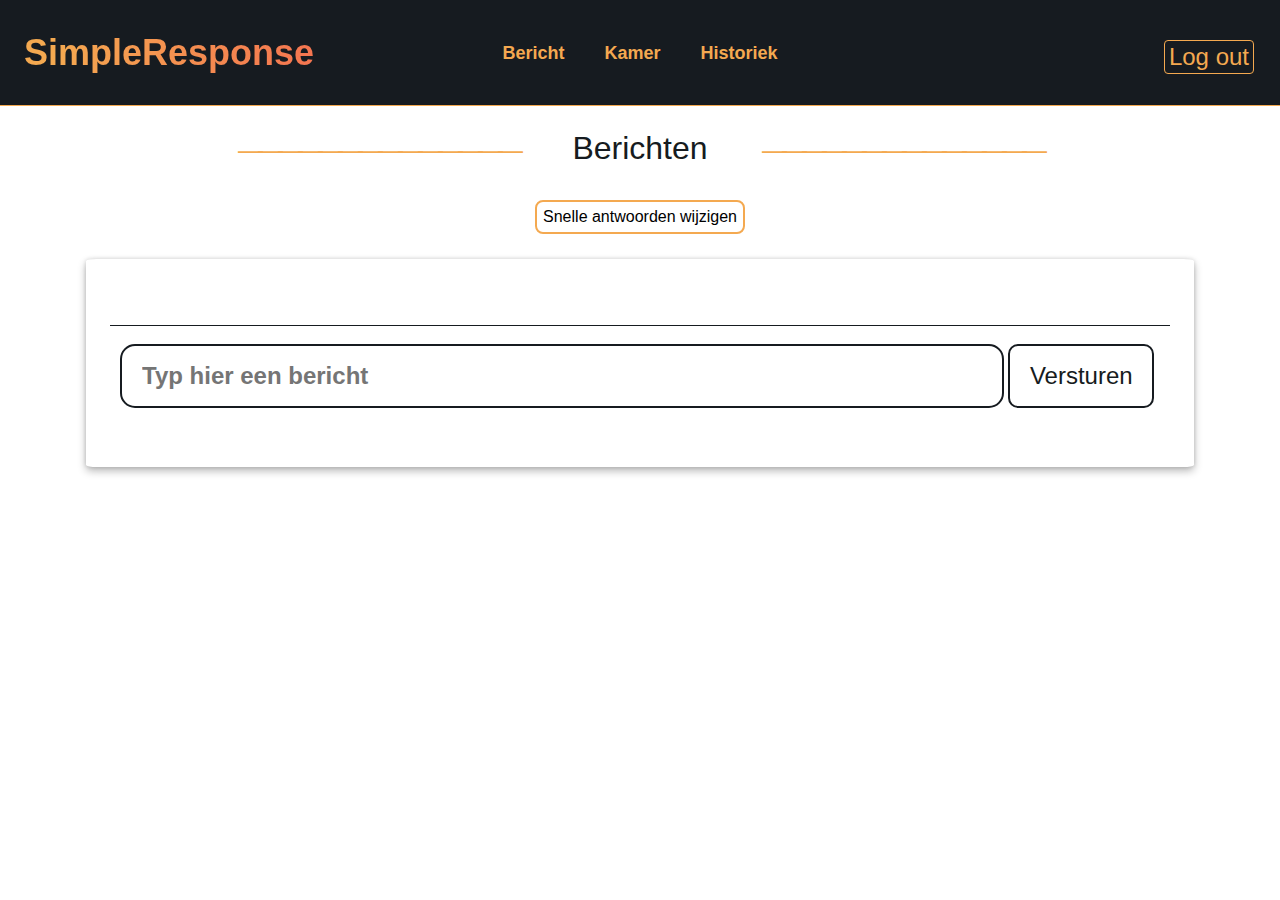
<file: front-end/home.html>
<!DOCTYPE html>
<html lang="en">
  <head>
    <meta charset="UTF-8" />
    <meta http-equiv="X-UA-Compatible" content="IE=edge" />
    <meta name="viewport" content="width=device-width, initial-scale=1.0" />
    <title>SimpleResponse | Bericht</title>

    <link rel="icon" href="Favicon2.png" />
     <link href="https://fonts.googleapis.com/icon?family=Material+Icons"
      rel="stylesheet">

    <link
      rel="stylesheet"
      type="text/css"
      media="screen"
      href="style/screen.css"
    />

    <script
      src="https://cdn.socket.io/4.4.1/socket.io.min.js"
      integrity="sha384-fKnu0iswBIqkjxrhQCTZ7qlLHOFEgNkRmK2vaO/LbTZSXdJfAu6ewRBdwHPhBo/H"
      crossorigin="anonymous"
    ></script>
    <script src="script/datahandler.js"></script>
    <script src="script/SimpleResponse.js"></script>
  </head>
  <body>
    <header class="o-row o-row--border o-row--primary">
      <div class="o-container u-max-width-xl">
        <div class="c-header">
          <div class="c-header__logo">
            <h1 class="c-logo">
              <div class="c-title">SimpleResponse</div>
            </h1>
          </div>
          <div class="c-header__nav">
            <div class="c-header__test">
              <nav class="c-nav">
               <ul class="o-list c-nav__list">
                <li class="c-nav__item js-navHome">
                  <a href="home.html" class="c-nav__link ">Bericht</a>
                </li>
                <li class="c-nav__item js-navMessage">
                  <a href="kamer.html" class="c-nav__link">Kamer</a>
                </li>
                <li class="c-nav__item js-navHistoriek">
                  <a href="historiek.html" class="c-nav__link">Historiek</a>
                </li>
              </ul>
            </nav>
            </div>
          </div>
          <p class="c-header__link">
            <a href="index.html" class="c-btn__link c-link-cta--white c-remove">Log out</a>
          </p>
          <div class="c-header__mobile-nav-trigger">
            <button class="o-button-reset c-nav-trigger js-toggle-nav">
                <svg class="c-nav-trigger__svg" viewBox="0 0 24 24" xmlns="http://www.w3.org/2000/svg">
                    <path d="M3 18h18v-2H3v2zm0-5h18v-2H3v2zm0-7v2h18V6H3z" />
                </svg>
            </button>
          </div>
        </div>
      </div>
    </header>
    </section>
    <section class="o-row o-row--lg">
      <div class="o-container u-max-width-lg">
        <article class="o-section">
          <div class="o-layout o-layout--gutter-lg o-layout--gutter o-layout--align-center">
          </div>
          <!-- <h2 class="c-titel c-lead c-lead--lg c-padding__left">Berichten</h2> -->
            <div class="u-center-line">
                <span class="c-line--links">――――――――――――――</span>
                <span style="font-size: 32px;">Berichten</span>
                <span class="c-line--rechts">――――――――――――――</span>
            </div>
            <div class="u-center">
              <button class="button button1 u-margin-bottom js-quickReplies">Snelle antwoorden wijzigen</button>
            </div>
          <div class="c-chatbox">
            <div class="c-chat js-scrollToBottom">
            <div class="js-berichten">

            </div>
            <p class="js-error"></p>
          </div>
            <!-- <div class="container">
            <p class="c-bericht "></p>
            <span class="time-right js-tijd">11:00</span>
            </div>

            <div class="container darker">
              <p class="c-bericht__darker js-berichten">Hey! I'm fine. Thanks for asking!</p>
              <span class="time-left">11:01</span>
            </div> -->
            <div class="container send">
              <!-- <form method="POST"> -->
              <input
                class="c-lead c-lead--lg c-titel js-bericht"
                type="text"
                name="voornaam"
                id="vn"
                maxlength="128"
                placeholder="Typ hier een bericht"
                required
              />
              <button class="c-btn__link c-verstuur js-send">Versturen</button>
              <!-- </form> -->
          </div>
            </div>
          </div>
        </article>
    </section>
     <aside class="c-mobile-nav">
        <div class="c-mobile-nav__bg"></div>
        <div class="c-mobile-nav__body">
            <div class="c-mobile-nav__header">
                <h1 class="c-logo">
              <div class="c-title">SimpleResponse</div>
              </h1>
                <button class="o-button-reset c-nav-trigger js-toggle-nav">
                    <svg class="c-nav-trigger__svg" viewBox="0 0 24 24" xmlns="http://www.w3.org/2000/svg">
                        <path
                            d="M19 6.41L17.59 5 12 10.59 6.41 5 5 6.41 10.59 12 5 17.59 6.41 19 12 13.41 17.59 19 19 17.59 13.41 12z" />
                    </svg>
                </button>
            </div>
            <div class="c-mobile-nav__nav c-mobile-nav__nav--main">
                <nav class="c-nav">
                    <ul class="o-list c-nav__list">
                <li class="c-nav__item js-navHomeMobile">
                  <a href="home.html" class="c-nav__link">Bericht</a>
                </li>
                <li class="c-nav__item js-navMessageMobile">
                  <a href="kamer.html" class="c-nav__link">Kamer</a>
                </li>
                <li class="c-nav__item js-navHistoriekMobile">
                  <a href="historiek.html" class="c-nav__link">Historiek</a>
                </li>
                <p class="c-header__link">
                  <a href="index.html" class="c-btn__link c-link-cta--white">Log out</a>
                </p>
              </ul>
                </nav>
            </div>
        </div>
    </aside>
    <div class="c-popup3 js-replyTab">
      <div class="c-popup-content2">
        <span class="material-icons c-cross js-crossReplies">close</span>
        <p class="c-lead c-lead--custom u-margin-bottom">Korte antwoorden</p>
        <div class="js-errorQuick"></div>
        <div class="c-popup-flex">
          <div class="c-popup-containerReplies">
            <p class="c-lead c-lead--customPop">Optie 1 (10 char)</p>
          </div>
          <div class="c-popup-containerReplies">
             <input
                class="c-optie u-height js-optie1 "
                type="text"
                name="optie1"
                id="optie1"
                maxlength="10"
                placeholder=""
                required
              />
          </div>
          <div class="c-popup-containerReplies">
            <p class="c-lead c-lead--customPop">Optie 2 (4 char)</p>
          </div>
          <div class="c-popup-containerReplies">
             <input
                class="c-optie u-height js-optie2 "
                type="text"
                name="optie2"
                id="optie2"
                maxlength="4"
                placeholder=""
                required
              />
          </div>
          <div class="c-popup-containerReplies">
            <p class="c-lead c-lead--customPop">Optie 3 (10 char)</p>
          </div>
          <div class="c-popup-containerReplies">
             <input
                class="c-optie u-height js-optie3 "
                type="text"
                name="optie3"
                id="optie3"
                maxlength="10"
                placeholder=""
                required
              />
          </div>
          <div class="c-popup-containerReplies">
            <p class="c-lead c-lead--customPop">Optie 4 (4 char)</p>
          </div>
          <div class="c-popup-containerReplies">
             <input
                class="c-optie u-height js-optie4"
                type="text"
                name="optie4"
                id="optie4"
                maxlength="4"
                placeholder=""
                required
              />
          </div>
             <button class="button button1 u-margin-bottom u-100 js-change">Wijzigen</button>
        </div>
      </div>
    </div>
  </body>
</html>
</file>
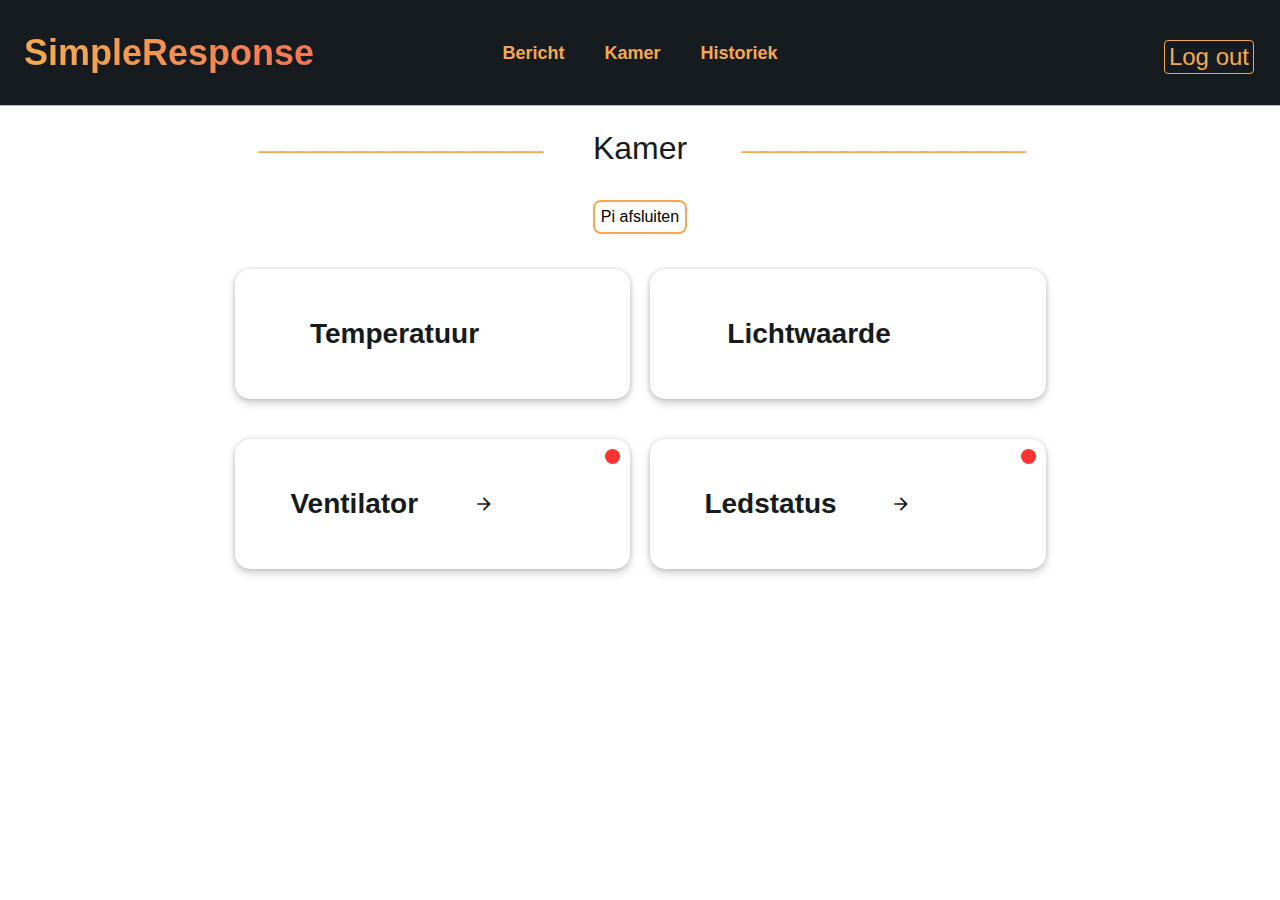
<file: front-end/kamer.html>
<!DOCTYPE html>
<html lang="en">
  <head>
    <meta charset="UTF-8" />
    <meta http-equiv="X-UA-Compatible" content="IE=edge" />
    <meta name="viewport" content="width=device-width, initial-scale=1.0" />
    <title>SimpleResponse | Kamer</title>

    <link rel="icon" href="Favicon2.png" />
    <link href="https://fonts.googleapis.com/icon?family=Material+Icons"
      rel="stylesheet">

    <link
      rel="stylesheet"
      type="text/css"
      media="screen"
      href="style/screen.css"
    />
    
    <script
      src="https://cdn.socket.io/4.4.1/socket.io.min.js"
      integrity="sha384-fKnu0iswBIqkjxrhQCTZ7qlLHOFEgNkRmK2vaO/LbTZSXdJfAu6ewRBdwHPhBo/H"
      crossorigin="anonymous"
    ></script>
    <script src="script/datahandler.js"></script>
    <script src="script/SimpleResponse.js"></script>
  </head>
  <body>
    <div class="c-page">
      <header class="o-row o-row--border o-row--primary">
      <div class="o-container u-max-width-xl">
        <div class="c-header">
          <div class="c-header__logo">
            <h1 class="c-logo">
              <div class="c-title">SimpleResponse</div>
            </h1>
          </div>
          <div class="c-header__nav">
            <div class="c-header__test">
              <nav class="c-nav">
              <ul class="o-list c-nav__list">
                <li class="c-nav__item js-navHome">
                  <a href="home.html" class="c-nav__link ">Bericht</a>
                </li>
                <li class="c-nav__item js-navMessage">
                  <a href="kamer.html" class="c-nav__link">Kamer</a>
                </li>
                <li class="c-nav__item js-navHistoriek">
                  <a href="historiek.html" class="c-nav__link">Historiek</a>
                </li>
              </ul>
            </nav>
            </div>
          </div>
          <p class="c-header__link">
            <a href="index.html" class="c-btn__link c-remove c-link-cta--white">Log out</a>
          </p>
          <div class="c-header__mobile-nav-trigger">
            <button class="o-button-reset c-nav-trigger js-toggle-nav">
                <svg class="c-nav-trigger__svg" viewBox="0 0 24 24" xmlns="http://www.w3.org/2000/svg">
                    <path d="M3 18h18v-2H3v2zm0-5h18v-2H3v2zm0-7v2h18V6H3z" />
                </svg>
            </button>
          </div>
        </div>
      </div>
    </header>
    </section>
    <div class="c-color">
      <section class="o-row o-row--lg js-home">
      <div class="o-container u-max-width-lg">
        <article class="o-section">
          <!-- <h2 class="c-lead hr-lines c-lead--lg c-lead--center">Kamer</h2> -->
          <div class="u-center-line">
            <span class="c-line--links">――――――――――――――</span>
            <span class="c-h1">Kamer</span>
            <span class="c-line--rechts">――――――――――――――</span>
          </div>
          <div class="u-center">
              <button class="button button1 u-margin-bottom js-showShutdown">Pi afsluiten</button>
            </div>
          <div class="o-layout--justify-center">
            <div class="u-breedte">
              <div class="test u-width2">
              <div class="testje">
                <div class="tester">
                  <p class="c-lead c-lead--custom">Temperatuur</p>
                  <div class="c-lead c-lead--custom  u-kleur js-temp"></div>
                </div>
              </div>
            </div>
            <div class="test u-width2">
              <div class="testje">
                <div class="tester">
                  <p class="c-lead c-lead--custom">Lichtwaarde</p>
                  <div class="c-lead c-lead--custom u-kleur js-ldr"></div>
                </div>
              </div>
            </div>
            <div class="test u-width js-showVentilator c-pointer">
              <div class="testje">
                <div class="tester">
                  <span class="c-status js-statusVent"></span>
                  <p class="c-lead c-lead--custom">Ventilator</p>
                  <span class="material-icons">arrow_forward_ios</span>
                </div>
              </div>
            </div>
            <div class="test u-width js-showLeds c-pointer">
              <div class="testje">
                <div class="tester">
                   <span class="c-statusLeds js-statusLeds"></span>
                  <p class="c-lead c-lead--custom">Ledstatus</p>
                  <span class="material-icons">arrow_forward_ios</span>
                </div>
              </div>
            </div>
            </div>

          </div>
          <!-- <div class="o-layout o-layout--margin o-layout--gutter-lg o-layout--gutter o-layout--align-center">
            <div class="o-layout__item u-1-of-3-bp3">
              <div class="c-lead c-lead--custom c-lead--left">
                <p>Temperatuur</p>
              </div>
              <div class="c-lead c-lead--custom u-kleur js-temp"></div>
            </div>
            <div class="o-layout__item u-1-of-3-bp3">
              <h2 class="c-lead c-lead--custom c-lead--left">Lichtwaarde</h2>
              <div class="c-lead c-lead--custom u-kleur js-ldr"><p></p></div>
            </div>
          </div> -->
        </article>
      </div>
    </section>
    <!-- <section class="o-row o-row--lg">
      <div class="o-container u-max-width-lg">
        <article class="o-section">
          <div class="o-layout o-layout--margin o-layout--gutter-custom o-layout--gutter o-layout--align-custom">
            <div class="c-errorMelding u-kleur js-meldingVent">Huidige setpoint: <b> °C</b></div>
            <div class="o-layout__item u-1-bp3">
              <div class="c-lead c-lead--custom c-lead--left">
                <p>Ventilator</p>
              </div>
              <span class="c-status js-statusVent"></span>
              <button class="c-btn__link__aan u-margin-right-sm c-tempBtn js-btn" knop-id="10"><p class="c-textBorderJa">Aan</p></button>
              <button class="c-btn__link__uit c-tempBtn js-btn" knop-id="11"><p class="c-textBorderNee">Uit  </p></button>
              <div class = "c-vertical"></div>
              <div class="c-divider"></div>
              <div class="c-gewensteTempForm">
                <input
                class="c-gewensteTemp js-gewensteTemp"
                type="number"
                name="temperatuur"
                id="temp"
                maxlength="3"
                placeholder="Vul gewenste temp in..."
                min="0"
                max="100"
                required
                />
                <button class="c-btn__link__temp c-tempBtn js-sendTemp"><p>Invullen</p></button>
              </div>
            </div>
          </div>
        </article>
      </div>
    </section> -->
    <!-- <section class="o-row o-row--lg">
      <div class="o-container u-max-width-lg">
        <article class="o-section">
          <div class="o-layout o-layout--margin o-layout--gutter-custom o-layout--gutter o-layout--align-custom u-margin-btm">
            <div class="c-errorMelding u-kleur js-meldingLeds">Huidige status: <b>Uit</b></div>
            <div class="o-layout__item u-1-bp3">
              <div class="c-lead c-lead--custom c-lead--left">
                <p>Ledstatus</p>
              </div>
              <span class="c-statusLeds js-statusLeds"></span>
              <button class="c-btn__link__aan u-margin-left-right u-margin-right-sm u-margin-right c-tempBtn js-btn" knop-id="8"><p class="c-textBorderJa">Aan</p></button>
              <button class="c-btn__link__uit u-margin-right c-tempBtn js-btn" knop-id="9"><p class="c-textBorderNee">Uit  </p></button>
              <div class = "c-vertical"></div>
              <div class="c-divider"></div>
              <button class="c-btn__link__temp u-margin-right c-tempBtn js-btn" knop-id="4"><p>Rood</p></button>
              <button class="c-btn__link__temp u-margin-right c-tempBtn js-btn" knop-id="5"><p>Groen</p></button>
              <button class="c-btn__link__temp  u-margin-right c-tempBtn js-btn" knop-id="6"><p>Blauw</p></button>
              <button class="c-btn__link__temp u-margin-right c-tempBtn js-btn" knop-id="7"><p>Party</p></button>
              </div>
              </div>
              <div class="u-fixed">
                <p class="u-inline-block">Afsluiten</p>
              </div>
            </div>
          </div>
        </article>
      </div>
    </section> -->
    </div>
    </div>

    <aside class="c-mobile-nav">
        <div class="c-mobile-nav__bg"></div>
        <div class="c-mobile-nav__body">
            <div class="c-mobile-nav__header">
                <h1 class="c-logo">
              <div class="c-title">SimpleResponse</div>
              </h1>
                <button class="o-button-reset c-nav-trigger js-toggle-nav">
                    <svg class="c-nav-trigger__svg" viewBox="0 0 24 24" xmlns="http://www.w3.org/2000/svg">
                        <path
                            d="M19 6.41L17.59 5 12 10.59 6.41 5 5 6.41 10.59 12 5 17.59 6.41 19 12 13.41 17.59 19 19 17.59 13.41 12z" />
                    </svg>
                </button>
            </div>
            <div class="c-mobile-nav__nav c-mobile-nav__nav--main">
                <nav class="c-nav">
                    <ul class="o-list c-nav__list">
                <li class="c-nav__item js-navHomeMobile">
                  <a href="home.html" class="c-nav__link">Bericht</a>
                </li>
                <li class="c-nav__item js-navMessageMobile">
                  <a href="kamer.html" class="c-nav__link">Kamer</a>
                </li>
                <li class="c-nav__item js-navHistoriekMobile">
                  <a href="historiek.html" class="c-nav__link">Historiek</a>
                </li>
                <p class="c-header__link">
                  <a href="index.html" class="c-btn__link c-link-cta--white">Log out</a>
                </p>
              </ul>
                </nav>
            </div>
        </div>
    </aside>
    <div class="c-popup js-ventTab">
      <div class="c-popup-content">
        <span class="material-icons c-cross js-crossVent">close</span>
        <p class="c-lead c-lead--custom u-margin-bottom">Ventilator</p>
        <div class="c-errorMelding u-kleur js-meldingVent u-margin-bottom">Huidige setpoint: <b> °C</b></div>
        <div class="c-popup-flex">
          <div class="c-popup-container">
            <p class="c-lead c-lead--customPop u-margin-rightt">Manueel</p>
          </div>
          <div class="c-popup-container">
            <button class="button buttonAan js-btn" knop-id="10">Aan</button>
          </div>
          <div class="c-popup-container">
            <button class="button buttonUit js-btn" knop-id="11">Uit</button>
          </div>
           <div class="c-popup-container">
              <p class="c-lead c-lead--customPop u-margin-right2">Auto</p>
          </div>
           <div class="c-popup-container">
                <input
                class="c-gewensteTemp js-gewensteTemp"
                type="number"
                name="temperatuur"
                id="temp"
                maxlength="3"
                placeholder=" Temp..."
                min="0"
                max="100"
                required
                />
            </div>
            <div class="c-popup-container">
             <button class="button buttonAuto js-sendTemp">Set</button>
          </div>
        </div>
      </div>
    </div>
    <div class="c-popup2 js-ledTab">
      <div class="c-popup-content4">
        <span class="material-icons c-cross js-crossLed">close</span>
        <p class="c-lead c-lead--custom u-margin-bottom">Ledstatus</p>
        <!-- <div class="c-errorMelding u-kleur js-meldingVent u-margin-bottom">Huidige setpoint: <b> °C</b></div> -->

        <div class="c-popup-flex">
          <div class="c-popup-containerLed">
            <p class="c-lead c-lead--customPop u-margin-rightt">Status</p>
          </div>
          <div class="c-popup-containerLed">
            <button class="button buttonAan js-btn" knop-id="8">Aan</button>
          </div>
          <div class="c-popup-containerLed">
            <button class="button buttonUit js-btn" knop-id="9  ">Uit</button>
          </div>
          <div class="c-popup-containerLed">
            <button class="button buttonAuto js-btn" knop-id="12">Auto</button>
          </div>
           <div class="c-popup-containerLed">
              <p class="c-lead c-lead--customPop u-margin-right2">Kleur</p>
          </div>
           <div class="c-popup-containerLed">
            <button class="button buttonAuto js-btn" knop-id="4">Rood</button>
          </div>
          <div class="c-popup-containerLed">
            <button class="button buttonAuto js-btn" knop-id="5">Groen</button>
          </div>
          <div class="c-popup-containerLed">
            <button class="button buttonAuto js-btn" knop-id="6">Blauw</button>
          </div>
        </div>
      </div>
    </div>
    <div class="c-popup js-shutdownTab">
      <div class="c-popup-content3">
        <span class="material-icons c-cross js-crossShutdown">close</span>
        <p class="c-lead c-lead--custom u-margin-bottom">Zeker?</p>
        <div class="c-popup-flex">
          <div class="c-popup-containerReplies">
            <button class="button buttonUit js-btn" knop-id="13">Nee</button>
          </div>
          <div class="c-popup-containerReplies">
            <button class="button buttonAan js-btn" knop-id="14">Ja</button>
          </div>
        </div>
      </div>
    </div>
  </body>
</html>
</file>
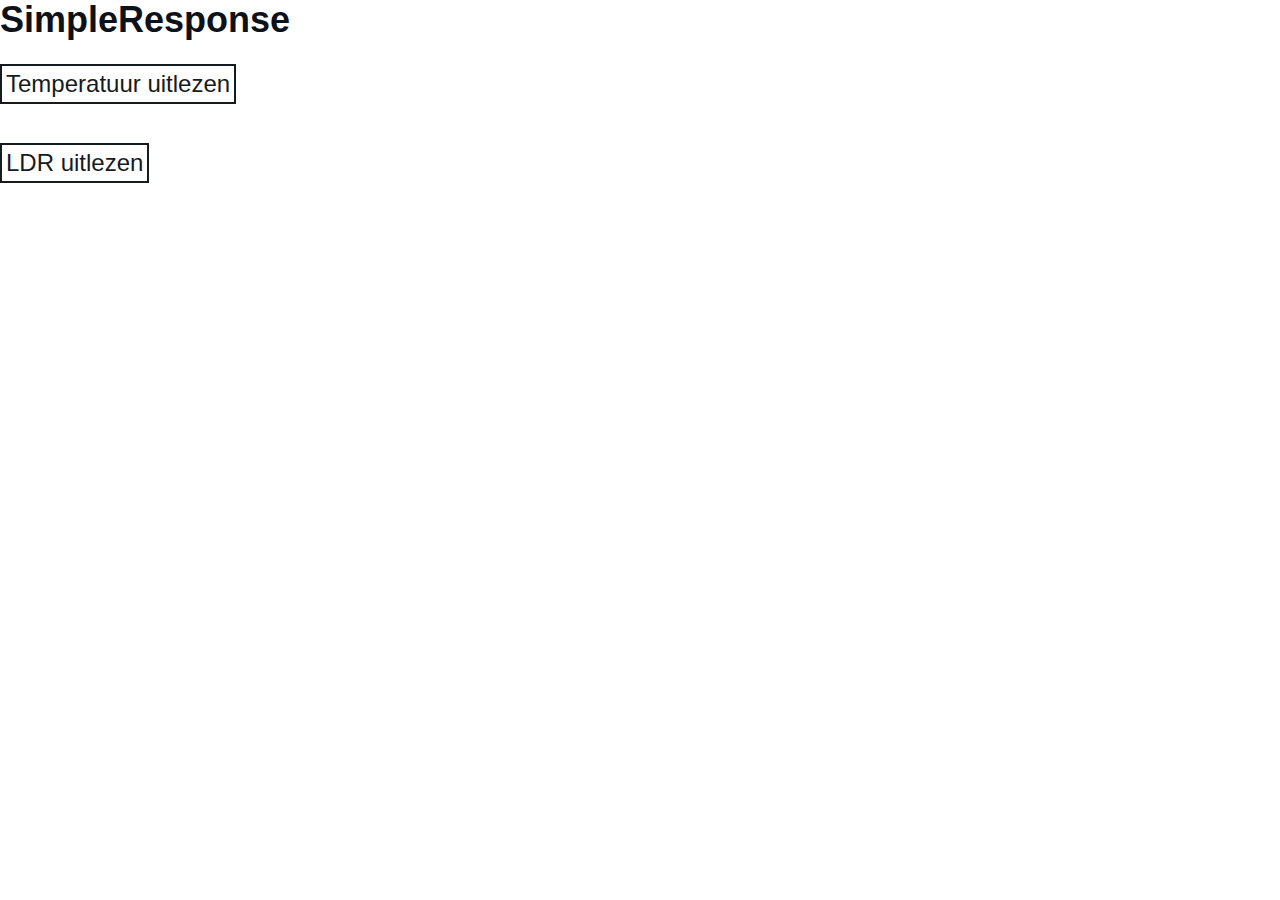
<file: front-end/message.html>
<!DOCTYPE html>
<html lang="en">
  <head>
    <meta charset="UTF-8" />
    <meta http-equiv="X-UA-Compatible" content="IE=edge" />
    <meta name="viewport" content="width=device-width, initial-scale=1.0" />
    <title>SimpleResponse | Message</title>

    <link rel="icon" href="Favicon2.png" />

    <link
      rel="stylesheet"
      type="text/css"
      media="screen"
      href="style/screen.css"
    />

    <script
      src="https://cdn.socket.io/4.4.1/socket.io.min.js"
      integrity="sha384-fKnu0iswBIqkjxrhQCTZ7qlLHOFEgNkRmK2vaO/LbTZSXdJfAu6ewRBdwHPhBo/H"
      crossorigin="anonymous"
    ></script>
    <!-- <script src="script/datahandler.js"></script> -->
    <script src="script/SimpleResponse.js"></script>
  </head>
  <body>
    <div class="c-header">
      <h1 class="center size">SimpleResponse</h1>
    </div>
    <div class="center js-historiek">
      <button class="c-btn__link js-btn" knop-id="1">
        Temperatuur uitlezen
      </button>
      <div class="js-temp"></div>
      <br />
      <button class="c-btn__link js-btn" knop-id="2">LDR uitlezen</button>
      <div class="js-ldr"></div>
      <br />
      </form>
    </div>
  </body>
</html>
</file>
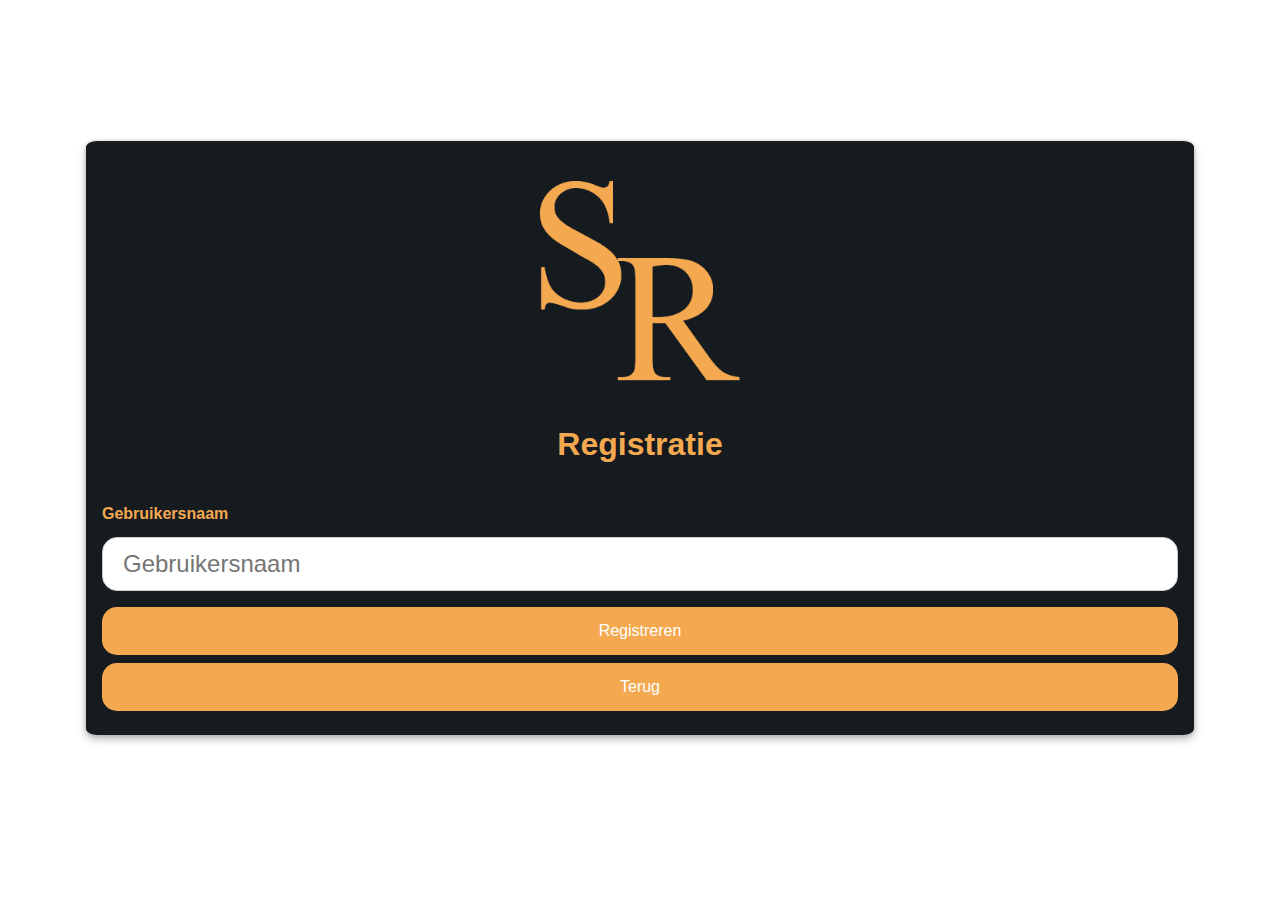
<file: front-end/registreren.html>
<!DOCTYPE html>
<html lang="en">
  <head>
    <meta charset="UTF-8" />
    <meta http-equiv="X-UA-Compatible" content="IE=edge" />
    <meta name="viewport" content="width=device-width, initial-scale=1.0" />
    <title>SimpleResponse | Registreren</title>

    <link rel="icon" href="Favicon2.png" />

    <link
      rel="stylesheet"
      type="text/css"
      media="screen"
      href="style/screen.css"
    />
      <script
      src="https://cdn.socket.io/4.4.1/socket.io.min.js"
      integrity="sha384-fKnu0iswBIqkjxrhQCTZ7qlLHOFEgNkRmK2vaO/LbTZSXdJfAu6ewRBdwHPhBo/H"
      crossorigin="anonymous"
    ></script>
    <!-- <script src="script/datahandler.js"></script> -->
    <script src="script/SimpleResponse.js"></script>
  </head>
  <body>
    <!-- <h2>SimpleResponse Login</h2> -->
    <section class="o-row o-row--lg">
      <div class="o-container u-max-width-lg">
        <article class="o-section">
          <div class="o-layout o-layout--gutter-lg o-layout--gutter o-layout--align-center">
          </div>
          <div class="c-loginbox">
            <div class="c-login">
              <div>
                <div class="containertje">
                  <div class="c-imgcontainer">
                    <img src="Favicon2.png" alt="Logo" class="logo" />
                  </div>
                  <div class="center">
                    <h2 class="c-loginTitle">Registratie</h2>
                </div>
                <p class="u-colorFont js-message"></p>
                  <label for="uname" class="u-colorFont"><b>Gebruikersnaam</b></label>
                  <input type="text" placeholder="Gebruikersnaam" name="uname" maxlength="15" class="c-input-form js-nieuweGebruiker"required />
                  <div class="c-formbtn center js-registreren">
                    <p class="c-reset">Registreren</p>
                </div>
                <div class="c-formbtn center js-terug">
                    <p class="c-reset">Terug</p>
                </div>
                </div>
            </div>
            </div>
          </div>
        </article>
    </section>
  </body>
</html>
</file>
<file: front-end/style/screen.css>
/*------------------------------------*\
  /* #FONTS */
/* \*------------------------------------*/

/*------------------------------------*\
  #GENERIC
\*------------------------------------*/
/* TEST */
/* .button_container {
    position: absolute;
    left: 0;
    right: 0;
    top: 30%;
}

.description,
.link {
    font-family: 'Amatic SC', cursive;
    text-align: center;
}

.description {
    font-size: 35px;
}

.btn {
    border: none;
    display: block;
    text-align: center;
    cursor: pointer;
    text-transform: uppercase;
    outline: none;
    overflow: hidden;
    position: relative;
    color: #fff;
    font-weight: 700;
    font-size: 15px;
    background-color: #222;
    padding: 17px 60px;
    margin: 0 auto;
    box-shadow: 0 5px 15px rgba(0, 0, 0, 0.20);
}

.btn span {
    position: relative;
    z-index: 1;
}

.btn:after {
    content: "";
    position: absolute;
    left: 0;
    top: 0;
    height: 490%;
    width: 140%;
    background: #78c7d2;
    -webkit-transition: all .5s ease-in-out;
    transition: all .5s ease-in-out;
    -webkit-transform: translateX(-98%) translateY(-25%) rotate(45deg);
    transform: translateX(-98%) translateY(-25%) rotate(45deg);
}

.btn:hover:after {
    -webkit-transform: translateX(-9%) translateY(-25%) rotate(45deg);
    transform: translateX(-9%) translateY(-25%) rotate(45deg);
}

.link {
    font-size: 20px;
    margin-top: 30px;
}

.link a {
    color: #000;
    font-size: 25px;
} */

.button {
    background-color: #161B20;
    /* Green */
    border: none;
    color: white;
    padding: 6px 6px;
    text-align: center;
    text-decoration: none;
    display: inline-block;
    font-size: 16px;
    margin: 4px 2px;
    transition-duration: 0.4s;
    cursor: pointer;
    border-radius: 8px;
}

.button1 {
    background-color: white;
    color: black;
    border: 2px solid #F4A950;
}

.button1:hover {
    background-color: #F4A950;
    color: #161B20;
}

.button2 {
    background-color: white;
    color: black;
    border: 2px solid #F47550;
}

.button2:hover {
    background-color: #F47550;
    color: #161B20;
}

.buttonAan {
    background-color: white;
    color: black;
    border: 2px solid #27ae60;
    font-size: 18px;
    border-radius: 10px;
    /* padding:3px 20px; */
    padding:3px;
    width: 90%;
}

.buttonAan:hover {
    background-color: #27ae60;
    color: white;
}

.buttonUit {
    background-color: white;
    color: black;
    border: 2px solid rgb(255, 50, 50);
    font-size: 18px;
    border-radius: 10px;
    padding: 4px;
    min-width: 50px;
    padding: 3px 20px;
    width: 90%;
}

.buttonUit:hover {
    background-color: rgb(255, 50, 50);
    color: white;
}

.buttonAuto {
    background-color: white;
    color: black;
    border: 2px solid #161B20;
    font-size: 18px;
    border-radius: 10px;
    padding: 3px;
    min-width: 50px;
    /* padding: 3px 20px; */
    width: 90%;
}

.buttonAuto:hover {
    background-color: #161B20;
    color: white;
}


/* TEST */





/*
    Generic: Page
    ---
    Global page styles + universal box-sizing:
*/
/* 
form {
    background-color: #161B20;
    border:1px solid #161B20;
    border-radius: 1%;
} */

img.avatar {
    width: 40%;
    border-radius: 50%;
}

.containertje {
    padding: 16px;
}

span.psw {
    float: right;
    padding-top: 16px;
}

/* Change styles for span and cancel button on extra small screens */
@media screen and (max-width: 300px) {
    span.psw {
        display: block;
        float: none;
    }

    .cancelbtn {
        width: 100%;
    }
}

.center{
    text-align: center;
}

.c-reset
{
    line-height: 0px;
    padding: 0;
}

html {
    font-size: 16px;
    line-height: 24px;
    font-family: "DM Sans", Helvetica, arial, sans-serif;
    color: #161B20;
    -webkit-font-smoothing: antialiased;
    -moz-osx-font-smoothing: grayscale;
    box-sizing: border-box;
}

body{
  margin:0;
}

.container {
    /* border: 3px solid #f1f1f1; */
    background-color: #161B20;
    border-radius: 65px 65px 0px 65px;
    padding: 10px;
    margin: 10px 0;
    word-break: normal;
}


.darker {
    background-color: #f1f1f1;
    border-radius: 65px 65px 65px 0px;
}

.send{
    background-color: white;
    border-top: 1px solid #161B20;
    border-radius: 0px;
}

.container::after {
    content: "";
    clear: both;
    display: table;
}

.time-right {
    float: right;
    color: #F4A950;
}
.time-right__dark {
    float: right;
    color: #161B20;
    padding-right: 20px;
}

.time-left {
    float: left;
    color: #F4A950;
    padding-left: 20px;
}
.time-left__dark {
    float: left;
    color: #161B20;
    padding-left: 20px;
}
*,
*:before,
*:after {
    box-sizing: inherit;
}

/*
 * Remove text-shadow in selection highlight:
 * https://twitter.com/miketaylr/status/12228805301
 *
 * Customize the background color to match your design.
 */

::selection {
    background:#F4A950;
    color: white;
    text-shadow: none;
}

/*------------------------------------*\
  #Elements
\*------------------------------------*/

/*
    Elements: Images
    ---
    Default markup for images to make them responsive
*/

img {
    max-width: 100%;
    vertical-align: top;
    max-height: 200px;
}

/*
    Elements: typography
    ---
    Default markup for typographic elements
*/

h1 {
    font-size: 36px;
    line-height: 40px;
    margin: 0 0 24px;
    color:#0D121A
}

h2 {
    font-size: 23px;
    line-height: 32px;
    margin: 0 0 24px;
    color: #0D141A
}

h3 {
    font-size: 18px;
    line-height: 24px;
    margin: 0 0 24px;
}

h4,
h5,
h6 {
    font-size: 16px;
    line-height: 24px;
    margin: 0 0 24px;
}

ol,
ul,
dl,
table,
address,
figure {
    margin: 0 0 24px;
}

ul,
ol {
    padding-left: 24px;
}

li ul,
li ol {
    margin-bottom: 0;
}

blockquote {
    font-style: italic;
    font-size: 23px;
    line-height: 32px;
    margin: 0 0 24px;
    font-family: "Times New Roman", serif;
}

blockquote * {
    font-size: inherit;
    line-height: inherit;
}

figcaption {
    font-size: 12px;
    line-height: 16px;
    padding-top: 8px;
    color: Grey;
}

hr {
    border: 0;
    height: 1px;
    background: LightGrey;
    margin: 0 0 24px;
}

a {
    color: #006AFF;
    transition: all .1s ease-in-out;
    font-weight: 500;
}

a:visited,
a:active {
    color:#3388FF;
}

a:hover,
a:focus {
    color: #0055CC;
}

/*------------------------------------*\
  #OBJECTS
\*------------------------------------*/

/*
    Objects: Row
    ---
    Creates a horizontal row that stretches the viewport and adds padding around children
*/

.o-row {
    padding: 24px 24px 0;
    display: flow-root;
}

.o-row--border {
    border-bottom: 1px solid #F4A950;
}

.o-row--primary {
  background-color: #161B20;

}
/* size modifiers */
@media (min-width: 768px) {
  .o-row--lg {
    padding: 30px 48px 24px;
  }
}

.o-row--xl {
    padding-top: 72px;
    padding-bottom: 72px;
}



@media (min-width: 992px) {
    .o-row--lg {
            /* padding-top: 96px; */
            padding-bottom: 24px;
        }
    .o-row--xl {
        padding-top: 96px;
        padding-bottom: 96px;
    }
} 

/*
    Objects: Container
    ---
    Creates a horizontal container that sets de global max-width
*/

.o-container {
    margin-left: auto;
    margin-right: auto;
    width: 100%;
    max-width: 90em; /* 90 * 16px = 1440px */
}

/*
    Objects: section
    ---
    Creates vertical whitespace between adjacent sections inside a row
*/

.o-section {
    display: flow-root;
}


@media (min-width: 375px) {

    .o-section+.o-section {
        margin-top: 72px;
    }
}

@media (min-width: 992px) {

    .o-section+.o-section {
            margin-top: 96px;
        }
}

@media (min-width: 768px) {
    .o-section--lg + .o-section--lg,
    .o-section--xl + .o-section--xl {
        margin-top: 48px;
    }
}

@media (min-width: 1200px) {
    .o-section--xl + .o-section--xl {
        margin-top: 72px;
    }
}

/*
    Objects: Layout
    ---
    The layout object provides us with a column-style layout system. This object
    contains the basic structural elements, but classes should be complemented
    with width utilities
*/

.o-layout {
    display: flex;
    flex-wrap: wrap;
    justify-content: center;

}

.o-layout1 {
    display: flow-root;

}
.o-layout--margin{
    padding-top: 0px;
}

    .o-layout__item {
        flex-basis: 100%;
    }

/* gutter modifiers, these affect o-layout__item too */

.o-layout--gutter {
    margin: 0 -12px;
}

.o-layout--gutter > .o-layout__item {
    padding: 0 12px;
}

.o-layout--gutter-sm {
    margin: 0 -6px;
}

.o-layout--gutter-sm > .o-layout__item {
    padding: 0 6px;
}

.o-layout--gutter-lg {
    margin: 0 -24px;
}

.o-layout--gutter-lg > .o-layout__item {
    padding: 24px;
    display: flex;
    flex-direction: row;
    justify-content: space-around;
    border-radius: 15px;
    background-color: white;
    margin-right: 100px;
    align-items: baseline;
    box-shadow: 0 0 4px rgba(0, 0, 0, .14), 0 4px 8px rgba(0, 0, 0, .28);
    flex-wrap: wrap;
    height: 140px;
    margin-top:10px
}

.o-layout--gutter-lg1>.o-layout__item1 {
    padding: 24px;
}

.o-layout--gutter-xl {
    margin: 0 -32px;
}

.o-layout--gutter-xl>.o-layout__item {
    padding: 0 32px;
}



/* reverse horizontal row modifier */

@media (min-width: 762px) {
.o-layout--row-reverse {
    flex-direction:row;
}
}

@media (min-width: 992px) {
    .o-layout--row-reverse {
        flex-direction: row-reverse;
    }
    
}

/* Horizontal alignment modifiers*/

.o-layout--justify-start {
    justify-content: flex-start;
}

.o-layout--justify-end {
    justify-content: flex-end;
}

.o-layout--justify-center {
    justify-content: center;
    display: flex;
}

.o-layout--justify-space-around {
    justify-content: space-around;
}

.o-layout--justify-space-evenly {
    justify-content: space-evenly;
}

.o-layout--justify-space-between {
    justify-content: space-between;
}

/* Vertical alignment modifiers */

.o-layout--align-start {
    align-items: flex-start;
}

.o-layout--align-end {
    align-items: flex-end;
}

.o-layout--align-center {
    align-items:center;
    margin-left: 7.5%;
}

.o-layout--align-center1{
    align-items: center;
}

.o-layout--align-baseline {
    align-items: baseline;
}

/* Vertical alignment modifiers that only work if there is one than one flex item */

.o-layout--align-content-start {
    align-content: start;
}

.o-layout--align-content-end {
    align-content: end;
}

.o-layout--align-content-center {
    align-content: center;
}

.o-layout--align-content-space-around {
    align-content: space-around;
}

.o-layout--align-content-space-between {
    align-content: space-between;
}


/*
    Objects: List
    ---
    Small reusable object to remove default list styling from lists
*/

.o-list {
    list-style: none;
    padding: 0;
}

/*
    Object: Button reset
    ---
    Small button reset object
*/

.o-button-reset {
    border: none;
    margin: 0;
    padding: 0;
    width: auto;
    overflow: visible;
    background: transparent;

    /* inherit font & color from ancestor */
    color: inherit;
    font: inherit;

    /* Normalize `line-height`. Cannot be changed from `normal` in Firefox 4+. */
    line-height: normal;

    /* Corrects font smoothing for webkit */
    -webkit-font-smoothing: inherit;
    -moz-osx-font-smoothing: inherit;

    /* Corrects inability to style clickable `input` types in iOS */
    -webkit-appearance: none;
}

/*------------------------------------*\
  #COMPONENTS
\*------------------------------------*/

/*
    Component: Component name
    ---
    Component description
*/


/*
    Component: header
    ---
    Main header of the website
*/
.c-berichtenTonen{
    display:block;
}
.c-temperatuurTonen{
    display:block;
}
.c-berichtenVerwijderen {
    display: none;
}
.c-temperatuurVerwijderen{
    display:none;
}

.c-periode{
    display:flex;
    align-items: center;
    margin-right: 15px;
    align-items: center;
}


select {
    -webkit-appearance: none;
    -moz-appearance: none;
    -ms-appearance: none;
    appearance: none;
    outline: 0;
    box-shadow: none;
    border: 0 !important;
    background: #f1f1f1;
    background-image: none;
    flex: 1;
    padding: 0 .5em;
    color: #161B20;
    cursor: pointer;
    font-size: 1em;
}

select::-ms-expand {
    display: none;
}

.c-select {
    position: relative;
    display: flex;
    width: 15em;
    height: 2em;
    line-height: 2;
    background: #161B20;
    overflow: hidden;
    border-radius: .25em;
    margin-bottom: 25px;
    margin-top: 25px;
    color:#f1f1f1;
}
.c-optie::placeholder{
    color:#161b20
}

.c-select::after {
    content: '\25BC';
    position: absolute;
    top: 0;
    right: 0;
    padding: 0 1em;
    background: #161B20;
    cursor: pointer;
    pointer-events: none;
    transition: .25s all ease;
}

.c-select:hover::after {
    color: #161B20;
    background:#f1f1f1;
}

.c-header {
    display: flex;
    justify-content: space-around;
    align-items: center;
}

.c-header__nav,
.c-remove {
    display: none;
}
.c-header__link{
    /* display: flex;
    flex-grow: 1;
    justify-content: flex-end; */
    margin-right: 2px;
}

.c-h1{
    font-size: 32px;
}


@media (min-width: 992px) {

    .c-header__nav,
    .c-btn__link {
        display: block;
    }

    .c-header__nav {
        margin-right: 20px;

        /* solution 1 */
        /* margin-left: auto; */

        /* solution 2 */
        display: flex;
        flex-grow: 1;
        justify-content: center;
    }
}

/*
    Component: Logo
    ---
    Website main logo
*/


.c-chatbox{
    box-shadow: 0 0 4px rgba(0, 0, 0, .14), 0 4px 8px rgba(0, 0, 0, .28);
    border-radius: 1%;
    padding: 24px;
    padding-bottom: 0px;
}

.c-chat{
    max-width: 1108px;
    max-height:280px;
    display: flex;
    flex-direction: column-reverse;
    overflow: hidden;
    word-break: break-all;
    line-height: 30px;
    overflow-x: hidden;
    overflow-y: auto;
    padding-right: 10px;
    overflow-y: scroll;
}
@media (min-width: 992px) {

    .c-chatbox {
        box-shadow: 0 0 4px rgba(0, 0, 0, .14), 0 4px 8px rgba(0, 0, 0, .28);
        border-radius: 1%;
        padding: 24px;
    }

    .c-chat {
        max-width: 1108px;
        max-height: 535px;
        display: flex;
        flex-direction: column-reverse;
        overflow: hidden;
        word-break: break-all;
        line-height: 30px;
        overflow-x: hidden;
        overflow-y: auto;
        padding-right: 5px;
    }
}

.material-icons{
    font-size: 20px;
}
.c-verstuur{
    border-radius: 10px;
    width: 100%;
    margin-top: 5px;
    margin-bottom: 0px;
}


.c-loginbox {
    margin-top: 10%;
    box-shadow: 0 0 4px rgba(0, 0, 0, .14), 0 4px 8px rgba(0, 0, 0, .28);
    border-radius: 1%;
    /* padding: 24px; */
    /* background-color: #161B20; */
}

.c-login {
    background-color: #161B20;
    border-radius: 1%;
    max-width: 1108px;
    max-height: 880px;
    /* display: flex;
    flex-direction: column; */
    word-break: break-all;
    line-height: 30px;

}
.c-loginTitle{
    padding: 35px 0px 15px 0px;
    color: #F4A950;
    font-size: 32px;
}

.c-formbtn {
    background-color: #F4A950;
    color: white;
    padding: 8px 20px;
    margin: 8px 0;
    border: none;
    cursor: pointer;
    width: 100%;
    border-radius: 15px;
}

.c-formbtn:hover {
    background-color: #F47550;
}

.c-imgcontainer {
    text-align: center;
    margin: 0px;
    /* background-color: #161B20; */
}

input[type='text'] {
    width: 100%;
    padding: 12px 20px;
    margin: 8px 0px;
    display: inline-block;
    border: 2px solid #161B20;
    box-sizing: border-box;
    border-radius: 15px;
    font-size: 24px;
}

.c-gewensteTemp input[type='text']{
    width:50%;
}
.c-tempBtn{
    border-radius: 10px;
    min-width: 50px;
    margin: 0;
    display: inline;
    height: 64px;
    font-size: 16px;
    border: none;
    box-shadow: 0 0 4px rgba(0, 0, 0, .14), 0 4px 8px rgba(0, 0, 0, .28);
    height: 55px;

}
.c-errorMelding{
    padding:0;
    /* margin-right: 100px; */
}
.c-textBorder {
    border-bottom: 2px solid #F4A950;
    padding-bottom: 3px;
}
.c-textBorder {
    border-bottom: 2px solid #F4A950;
    padding-bottom: 3px;
    border-radius: 2px;
}
.c-textBorderJa {
    border-bottom: 2px solid rgb(46, 180, 46);
    padding-bottom: 3px;
    border-radius: 2px;
}
.c-textBorderNee {
    border-bottom: 2px solid rgb(255, 50, 50);
    padding-bottom: 3px;
    border-radius: 2px;
}
.c-status {
    position: absolute;
    top: 18px;
    right: 18px;
    height: 10px;
    width: 10px;
    background-color: rgb(255, 50, 50);
    border-radius: 50%;
    display: inline-block;
}
.c-statusGroen{
    background-color: rgb(46, 180, 46);

}

.c-statusLeds {
    position: absolute;
    top: 18px;
    right: 18px;
    height: 10px;
    width: 10px;
    background-color: rgb(255, 50, 50);
    border-radius: 50%;
    display: inline-block;
}

.c-statusLedsGroen {
    background-color: rgb(46, 180, 46);

}

.btn {
    border: none;
    font-size: inherit;
    color: inherit;
    background: none;
    cursor: pointer;
    padding: 25px 80px;
    display: inline-block;
    letter-spacing: 1px;
    font-weight: 700;
    outline: none;
    position: relative;
    -webkit-transition: all 0.3s;
    -moz-transition: all 0.3s;
    transition: all 0.3s;
}

.btn:after {
    content: '';
    position: absolute;
    z-index: -1;
    -webkit-transition: all 0.3s;
    -moz-transition: all 0.3s;
    transition: all 0.3s;
}

/* Pseudo elements for icons */
.btn:before {
    font-family: 'FontAwesome';
    speak: none;
    font-style: normal;
    font-weight: normal;
    font-variant: normal;
    text-transform: none;
    line-height: 1;
    position: relative;
    -webkit-font-smoothing: antialiased;
}


/* Icon separator */
.btn-sep {
    padding: 25px 60px 25px 120px;
}

.btn-sep:before {
    background: rgba(0, 0, 0, 0.15);
}

/* Button 1 */
.btn-1 {
    background: #3498db;
    color: #fff;
}

.btn-1:hover {
    background: #2980b9;
}

.btn-1:active {
    background: #2980b9;
    top: 2px;
}

.btn-1:before {
    position: absolute;
    height: 100%;
    left: 0;
    top: 0;
    line-height: 3;
    font-size: 140%;
    width: 60px;
}

/* Button 2 */
.btn-2 {
    background: #2ecc71;
    color: #fff;
}

.btn-2:hover {
    background: #27ae60;
}

.btn-2:active {
    background: #27ae60;
    top: 2px;
}

.btn-2:before {
    position: absolute;
    height: 100%;
    left: 0;
    top: 0;
    line-height: 3;
    font-size: 140%;
    width: 60px;
}

/* Button 3 */
.btn-3 {
    background: #e74c3c;
    color: #fff;
}

.btn-3:hover {
    background: #c0392b;
}

.btn-3:active {
    background: #c0392b;
    top: 2px;
}

.btn-3:before {
    position: absolute;
    height: 100%;
    left: 0;
    top: 0;
    line-height: 3;
    font-size: 140%;
    width: 60px;
}

/* Button 3 */
.btn-4 {
    background: #34495e;
    color: #fff;
}

.btn-4:hover {
    background: #2c3e50;
}

.btn-4:active {
    background: #2c3e50;
    top: 2px;
}

.btn-4:before {
    position: absolute;
    height: 100%;
    left: 0;
    top: 0;
    line-height: 3;
    font-size: 140%;
    width: 60px;
}

/* Icons */

.icon-cart:before {
    content: "\f07a";
}

.icon-heart:before {
    content: "\f55a";
}

.icon-info:before {
    content: "\f05a";
}

.icon-send:before {
    content: "\f1d8";
}
@media (min-width: 992px) {

    .c-loginbox {
            margin-top: 10%;
            box-shadow: 0 0 4px rgba(0, 0, 0, .14), 0 4px 8px rgba(0, 0, 0, .28);
            border-radius: 1%;
            /* padding: 24px; */
            /* background-color: #161B20; */
        }
    
        .c-login {
            background-color: #161B20;
            border-radius: 1%;
            max-width: 1108px;
            max-height: 880px;
            display: flex;
            flex-direction: column;
            word-break: break-all;
            line-height: 30px;
    
        }
    
        .c-loginTitle {
            padding: 35px 0px 15px 0px;
            color: #F4A950;
            font-size: 32px;
        }

        .c-formbtn {
            background-color: #F4A950;
            color: white;
            padding: 8px 20px;
            margin: 8px 0;
            border: none;
            cursor: pointer;
            width: 100%;
            border-radius: 15px;
        }

        .c-formbtn:hover {
            background-color: #F47550;
        }

        .c-imgcontainer {
            text-align: center;
            margin: 24px 0 12px 0;
            /* background-color: #161B20; */
        }

        input[type='text'] {
            width: 85%;
            padding: 12px 20px;
            margin: 8px 0;
            display: inline-block;
            border: 2px solid #161B20;
            box-sizing: border-box;
            border-radius: 15px;
            font-size: 24px;
        }
        img {
            max-width: 100%;
            vertical-align: top;
            /* max-height: 200px; */
        }
        .c-verstuur {
            border-radius: 10px;
            width: 14%;
            margin:0;
            display:inline;
            height: 64px;
        }
        input[type='text'].c-input-form {
            width: 100%;
            padding: 12px 20px;
            margin: 8px 0px;
            display: inline-block;
            border: 1px solid #ccc;
            box-sizing: border-box;
            border-radius: 15px;
            font-size: 24px;
        }
        .c-gewensteTempForm {
            width: 50%;
        }

}



.c-titel {
    font-size: 30px;
    margin-bottom: 15px;
}

.c-chat::-webkit-scrollbar {
    margin-left: 2px;
    width: 10px;
}

.c-chat::-webkit-scrollbar-thumb {
    background-color:   #161B20;
    border-radius: 5px;
}

.c-vertical{
    border-right: 3px solid #161B20;
    height: 90px;
    position: absolute;
    left: 50%;
    
}

/* .c-padding__left{

} */

.c-bericht {
  font-size: 30px;
  margin-bottom: 15px;
  color: #F4A950;
  padding-left: 20px;
}
.c-bericht__darker{
    font-size: 30px;
    margin-bottom: 15px;
    color: black;
    padding-left: 20px;
}
input,
textarea button {
  color: #161B20;
  border: 1px solid;
}

.c-logo {
    height: 24px;
    display: flex;
    align-items: center;
}

.c-logo__symbol {
    height: 100%;
}

.c-title{
  background:linear-gradient(90deg, #F4A950 10%,#F47550 100%);
  -webkit-background-clip: text;
  -webkit-text-fill-color: transparent;
}
/*
    Component: Nav
    ---
    Main navigation of the site
*/

.c-nav {
    font-size: 16px;
    line-height: 24px;
}

.c-nav-trigger {
    display: flex;
    align-items: center;
    justify-content: center;
    margin-bottom: 24px;
    width: 24px;
    height: 24px;
}

.c-nav-trigger__svg {
    fill: #F4A950;
    height: 100%;
}

.c-header__test{
    position:absolute;
    left: 50%;
    transform: translate(-50%, -50%);
}

.c-header {
    display: flex;
    justify-content: space-between;
    align-items: center;
}

.c-header__nav {
    display: none;
}

.c-mobile-nav {
    position: fixed;
    top: 0;
    right: 0;
    left: 0;
    height: 100vh;
    opacity: 0;
    pointer-events: none;
    transition: opacity .25s;
    transform: translate(0%);
}

.has-mobile-nav .c-mobile-nav {
    opacity: 1;
    pointer-events: auto;
    transform: translate(0%);

}

.c-mobile-nav__header {
    display: flex;
    align-items: center;
    justify-content: space-between;
    margin-bottom: 16px;
    
}

.c-mobile-nav__bg {
    position: absolute;
    opacity: 0;
    background-color: #202024;
    transition: opacity .25s ease;
}

.has-mobile-nav .c-mobile-nav__bg {
    opacity: 0;
}

.c-mobile-nav__body {
    position: relative;
    padding: 24px;
    height: 100vh;
    width: 100vw;
    background-color: #fff;
    transform: translateX(-100%);
    transition: transform .25s ease;
    top: 0;
    right: 0;
    left: 0;
    background-color: #161B20;
}

.has-mobile-nav .c-mobile-nav__body {
    transform: translate(0%);
}

.c-page {
    transition: transform .25s ease;
}

.has-mobile-nav .c-page {
    transform: translateX(25%);
}


@media (min-width: 768px) {
    .c-mobile-nav__body {
        padding: 48px;
    }
}

@media (min-width: 992px) {

    /* Hide the mobile nav on larger viewports even whent it's open on smaller screens */
    .c-mobile-nav {
        display: none !important;
    }
}
@media (min-width: 992px) {
    .c-header__nav {
        display: block;
    }

    .c-header__nav--main {
        position: absolute;
        top: 50%;
        left: 50%;
        transform: translate(-50%, -50%);
        margin-top: 12px;
    }

    .c-header__mobile-nav-trigger {
        display: none;
    }
}

.c-nav__link {
    text-decoration: none;
    font-weight: 600;
    display: block;
    padding: 0px 0;
}

.c-nav__link,
.c-nav__link:visited,
.c-nav__link:active {
    color: #F4A950;
}

.c-nav__link:hover,
.c-nav__link:focus {
    color: #F47550;
}

@media (min-width: 992px) {
    .c-nav__list {
        display: flex;
    }

    .c-nav__item--cta {
        margin-left: 20px;

    }

    .c-nav__link {
        padding: 8px 20px;
    }
}

/*
    Component: CTA link
    ---
    Small cta link with custom animation
*/

.c-link-cta {
    display: inline-block;
    text-decoration: none;
    font-size: 16px;
    line-height: 24px;
    font-weight: 500;
    padding: 8px 20px;
    border-radius: 4px;
    background-color: #006AFF;
    margin-right: 32px;
}
@media (min-width: 375px) {
    .c-link-cta {
        margin-right: 24px;
    }
    
}

@media (min-width: 762px) {
    .c-link-cta {
        margin-right: 32px;
    }

}

.c-link-cta,
.c-link-cta:visited,
.c-link-cta:active {
    color: #fff;
}

.c-link-cta:hover,
.c-link-cta:focus {
    color: #fff;
    background: #4F95FF;
}

.c-link-cta:active {
    background-color: #3385FF;
}

.c-link-cta--lg {
    font-size: 16px;
    padding: 16px 32px;
}


.c-btn__link {
  text-decoration: none;
  background-color: white;
  font-size: 24px;
  color: #161B20;
  padding: 4px;
  margin-bottom: 15px;
  border: 2px solid #161B20;
}

.c-btn__link {
  text-decoration: none;
  color: #161B20
}

.c-btn__link,
.c-btn__link:visited,
.c-btn__link:active {
  color: #161B20
}

.c-btn__link:hover,
.c-btn__link:focus {
  color: #F4A950;
  background-color: #161B20;
}

.c-btn__link:active {
  background-color: #161B20;
}
.c-link-cta--white{
    background-color: #161B20;
    border: 1px solid #F4A950;
    border-radius: 4px;
    font-weight: 500;
}

.c-btn__link-dark {
  background-color: #161B20;
}

.c-link-cta--white,
.c-link-cta--white:visited,
.c-link-cta--white:active {
    color: #F4A950;
}

.c-link-cta--white:hover,
.c-link-cta--white:focus {
    color: #F47550;
    background: #161B20;
    border-color: #F47550;
}

/* Temp */
.c-btn__link__temp {
    text-decoration: none;
    background-color: white;
    font-size: 20px;
    color: #161B20;
    line-height: 15px;
    
    /* margin-bottom: 15px; */
}

.c-btn__link__temp {
    text-decoration: none;
    color: #161B20
}

.c-btn__link__temp,
.c-btn__link__temp:visited,
.c-btn__link__temp:active {
    color: #161B20
}

.c-btn__link__temp:hover,
.c-btn__link__temp:focus {
    color: white;
    background: linear-gradient(45deg, #F4A950 30%, #F47550 70%);
}

.c-btn__link__temp:active {
    background-color: #161B20;
}

/* Aan */
.c-btn__link__aan {
    text-decoration: none;
    background-color: white;
    font-size: 20px;
    color: #161B20;
    line-height: 15px;
    /* margin-bottom: 15px; */
}

.c-btn__link__aan {
    text-decoration: none;
    color: #161B20
}

.c-btn__link__aan,
.c-btn__link__aan:visited,
.c-btn__link__aan:active {
    color: #161B20
}

.c-btn__link__aan:hover,
.c-btn__link__aan:focus {
    color: rgb(46, 180, 46);
    background-color: #161B20;
}

.c-btn__link__aan:active {
    background-color: #161B20;
}

/* Uit */

.c-btn__link__uit {
    text-decoration: none;
    background-color: white;
    font-size: 20px;
    color: #161B20;
    line-height: 15px;
    /* margin-bottom: 15px; */
}

.c-btn__link__uit {
    text-decoration: none;
    color: #161B20
}

.c-btn__link__uit,
.c-btn__link__uit:visited,
.c-btn__link__uit:active {
    color: #161B20
}

.c-btn__link__uit:hover,
.c-btn__link__uit:focus {
    color: rgb(255, 50, 50);
    background-color: #161B20;
}

.c-btn__link__uit:active {
    background-color: #161B20;
}

/*
    Component: Lead
    ---
    Lead type treatments to style everything that differs from standard typography elements
*/

.c-lead {
    position: relative;
}

.c-lead--md {
    font-size: 18px;
    line-height: 24px;
}

.c-lead--lg {
    font-size: 32px;
    line-height: 40px;
    font-weight: 700;
    
}

.c-lead--center{
    display: flex;
    flex-direction: row;
    justify-content: center;
    width: 100%;
}

.c-lead--xl {
    font-size: 32px;
    line-height: 40px;
    color: #0D121A
}

.c-lead--custom {
    font-size: 26px;
    /* line-height: 40px; */
    font-weight: 700;
    display: flex;
    flex-direction: row;
    justify-content: center;
    /* border-bottom: 1px solid #F4A950; */
    /* width: 100%; */

}



.c-lead--left {
    /* border-left: 2px solid #F4A950; */
    height: 100%;
    color:#161B20;
    /* padding-left: 15px; */
    

}

@media (min-width: 280px) {
input[type='text'] {
        padding: 0px 20px;
    }
.c-chat {
    line-height: 20px;
}
.c-bericht {
        font-size: 20px;
        margin-bottom: 15px;
        color: #F4A950;
        padding-left: 20px;
    }
.u-fz{
    font-size: 12px;
    line-height: 20px;
}
.c-bericht__darker {
    font-size: 20px;
    margin-bottom: 15px;
    color: black;
    padding-left: 20px;
}
.c-popup-content4 {
        width: 82%;
        height: 175px;
        background-color: white;
        border-radius: 10px;
        text-align: center;
        padding: 10px;
        position: relative;
    }
.c-nav__link {
        text-decoration: none;
        font-weight: 600;
        display: block;
        padding: 5px 0;
        font-size: 20px;
    }
    .c-line--rechts {
        display: none;
    }
    
    .c-line--links {
        display: none;
    }
    .c-lead--lg {
        font-size: 32px;
        line-height: 40px;
        font-weight: 700;
    }

    .c-lead--xl {
        font-size: 39px;
        line-height: 48px;
        font-weight: 700;
    }
    .c-lead--custom {
        font-size: 20px;
        line-height: 0px;
        font-weight: 700;
        display: flex;
        flex-direction: row;
        justify-content: center;
        /* border-bottom: 1px solid #F4A950; */
        /* width: 100%; */
    }
    .c-lead--customPop {
        font-size: 18px;
        line-height: 0px;
        font-weight: 700;
        height: 0%;
    }
    .c-lead--left{
        height: 0px;
    }
    .u-1-of-3-bp3 {
        flex-basis: calc(100% /1) !important;
    }

    .o-layout--gutter-lg>.o-layout__item {
        padding: 24px;
        display: flex;
        flex-direction: row;
        justify-content: space-around;
        border-radius: 15px;
        background-color: white;
        margin-right: 10%;
        align-items: baseline;
        box-shadow: 0 0 4px rgb(0 0 0 / 14%), 0 4px 8px rgb(0 0 0 / 28%);
        flex-wrap: wrap;
        height: 85px;
        margin-top: 10px;
    }

    .o-layout--align-custom {
        align-items: center;
        margin-left: -3.5%;
    }

    .o-layout--gutter-custom>.o-layout__item {
        padding: 24px;
        display: flex;
        flex-direction: row;
        justify-content: space-around;
        border-radius: 15px;
        background-color: white;
        margin-right: 0%;
        align-items: baseline;
        box-shadow: 0 0 4px rgb(0 0 0 / 14%), 0 4px 8px rgb(0 0 0 / 28%);
        flex-wrap: wrap;
        height: 140px;
        margin-top: 10px;
        align-content: space-between;
    }
    .c-vertical{
        display: none;
    }

    .c-btn__link__temp {
        text-decoration: none;
        background-color: white;
        font-size: 10px;
        color: #161B20;
        line-height: 0px;
        /* margin-bottom: 15px; */
    }
    .c-tempBtn {
        border-radius: 10px;
        /* min-width: 50px; */
        margin: 0;
        display: inline;
        height: 30px;
        font-size: 16px;
        border: none;
        box-shadow: 0 0 4px rgb(0 0 0 / 14%), 0 4px 8px rgb(0 0 0 / 28%);
        /* height: 55px; */
    }
    .c-btn__link__aan ,.c-btn__link__uit{
        line-height: 0px;
    }
    .c-textBorderJa,
    .c-textBorderNee {
        border-bottom: 0px;
        padding-bottom: 0px;
        border-radius: 0px;
    }

        .c-gewensteTempForm{
            width: 100%;
        }
    input[type='number'].c-gewensteTemp {
        /* margin: 0px 20px 0px 100px; */
        width: 90%;
        /* margin-right: 20px; */
        height: 30px;
        font-size: 16px;
        border: 1px solid #161B20;
        border-radius: 15px;
    }
    /* .c-status {
        margin: 0px 20px;
    } */
    /* .c-statusLeds {
        margin: 0px 27px;
    } */
    .u-margin-btm{
        margin-bottom: 50px;
    }
    .u-margin-btm-clear{
        margin-bottom: -38px;
        margin-top: 50px;
    }
    /* .c-errorMelding {
        position: absolute;
        top: 1rem;
        right: 1rem;
    } */
    .u-margin-right-sm {
        margin-right: 5px;
    }
    .u-fixed {
        display: flex;
        position: absolute;
        left: 73.5%;
        top: 13.5%;
        border: 1px solid #161b20;
        border-radius: 7px;
        padding: 16px 0px 16px 0px;
        align-content: center;
    }

    .u-inline-block {
        display: inline-block;
        color: black;
        line-height: 0px;
        margin: 0px;
        font-size: 16px;
    }
    .u-center-line {
        text-align: center;
        margin-bottom: 10px;
    }
    .c-cross{
        position: absolute;
        top: 1rem;
        right: 1rem;
        font-size: 25px;
        cursor: pointer;
    }
    .c-popup {
        width: 100%;
        height: 100%;
        background-color: rgba(0, 0, 0, 0.7);
        position: absolute;
        top: 0;
        display: flex;
        align-items: center;
        justify-content: center;
        display:none;
    }
    .c-popup2 {
        width: 100%;
        height: 100%;
        background-color: rgba(0, 0, 0, 0.7);
        position: absolute;
        top: 0;
        display: flex;
        align-items: center;
        justify-content: center;
        display:none;
    }
    .c-popup3 {
        width: 100%;
        height: 100%;
        background-color: rgba(0, 0, 0, 0.7);
        position: absolute;
        top: 0;
        display: flex;
        align-items: center;
        justify-content: center;
        display: none;
    }
    .c-pointer{
        cursor: pointer;
    }

    .c-popup-content {
        width: 82%;
        height: 225px;
        background-color: white;
        border-radius: 10px;
        text-align: center;
        padding: 10px;
        position: relative;
        
    }

    .c-popup-content2 {
        width: 82%;
        height: 370px;
        background-color: white;
        border-radius: 10px;
        text-align: center;
        padding: 10px;
        position: relative;
    }

    .c-popup-content3 {
        width: 82%;
        height: 120px;
        background-color: white;
        border-radius: 10px;
        text-align: center;
        padding: 10px;
        position: relative;
    }

    .c-popup-flex{
        display: flex;
        height: 60%;
        flex-direction: row;
        align-items: baseline;
        flex-wrap: wrap;
    }
    .c-popup-container{
        width: 33.33333333333333%
    }
    .c-popup-containerLed {
        width: 25%
    }
    .c-popup-containerReplies {
        width: 50%
    }
        .c-popup-containerRepliesFull{
            width: 50%
        }
    .test{
        position: relative;
        display: flex;
        align-items: center;
        justify-content: center;
        width: 100%;
        padding: 10px 
    }
    .testje{
        box-shadow: 0 0 4px rgba(0, 0, 0, .14), 0 4px 8px rgba(0, 0, 0, .20);
        width: 100%;
        height: 85px;
        border-radius: 15px;
    }
    .tester{
        display: flex;
        width: 100%;
        height: 100%;
        justify-content: space-evenly;
        align-items: center;
    }
    .u-fs{
        font-size: 18px;
        font-weight: 700;
    }
    .u-fs--color{
        color:#F4A950
    }
    .u-breedte{
        display: flex;
        width: 90%;
        justify-content: space-evenly;
        flex-direction: row;
        flex-wrap: wrap;
    }
    .u-width{
        width: 50%;
    }
    .container {
        /* border: 3px solid #f1f1f1; */
        background-color: #161B20;
        border-radius: 65px 65px 0px 65px;
        padding: 10px;
        margin: 10px 0;
        word-break: break-word;
    }
    .darker {
        background-color: #f1f1f1;
        border-radius: 65px 65px 65px 0px;
    }
    .send {
        background-color: white;
        border-top: 1px solid #161B20;
        border-radius: 0px;
    }
}

@media (min-width: 630px) {
    
    .c-popup-content {
            width: 65%;
        }
        
    .c-popup-content2 {
        width: 65%;
    }
    .c-popup-content3 {
        width: 65%;
        height: 120px;
    }
    .c-popup-content4 {
        width: 65%;
    }
    .u-breedte {
            width: 80%;

        }
    .o-layout--gutter-custom>.o-layout__item {
           height: 85px;
        }
    .o-layout--align-custom {
        margin-left: -1.5%;
    }
    .u-fixed {
        display: flex;
        position: absolute;
        left: 73.5%;
        top: 13.5%;
        border: 1px solid #161b20;
        border-radius: 7px;
        padding: 16px 0px 16px 0px;
        align-content: center;
    }
}

@media (min-width: 762px) {
.c-chat {
        line-height: 30px;
    }

    .c-bericht {
        font-size: 30px;
        margin-bottom: 15px;
        color: #F4A950;
        padding-left: 20px;
    }

    .u-fz {
        font-size: 16px;
    }

    .c-bericht__darker {
        font-size: 30px;
        margin-bottom: 15px;
        color: black;
        padding-left: 20px;
    }
.c-lead--customPop {
        font-size: 24px;
        line-height: 0px;
        font-weight: 700;
        height: 0%;
    }
    .c-popup-content {
        width: 82%;
        height: 250px;
        background-color: white;
        border-radius: 10px;
        text-align: center;
        padding: 10px;
        position: relative;
    }
    .c-popup-content2 {
        width: 82%;
}
    .c-popup-content3 {
        width: 65%;
    }
    .buttonAan {
        font-size: 24px;
    }
    .buttonUit {
        font-size: 24px;
    }
    .buttonAuto {
        font-size: 24px;
    }
    .c-popup-content {
            width: 65%;
        }
    .c-popup-content4 {
        width: 65%;
    }
    .u-breedte {
            width: 85%;
    
        }
    .c-lead--lg {
        font-size: 32px;
        line-height: 40px;
        font-weight: 700;
    }

    .c-lead--xl {
        font-size: 48px;
        line-height: 56px;
        font-weight: 700;
    }
    .c-lead--custom {
        font-size: 26px;
        line-height: 0px;
        font-weight: 700;
        display: flex;
        flex-direction: row;
        justify-content: center;
        /* border-bottom: 1px solid #F4A950; */
        /* width: 100%; */

    }

        .o-layout--gutter-lg>.o-layout__item {
            padding: 24px;
            display: flex;
            flex-direction: row;
            justify-content: space-around;
            border-radius: 15px;
            background-color: white;
            margin-right: 100px;
            align-items: baseline;
            box-shadow: 0 0 4px rgba(0, 0, 0, .14), 0 4px 8px rgba(0, 0, 0, .28);
            flex-wrap: wrap;
            height: 140px;
            margin-top: 10px
        }
    
        .o-layout--gutter-custom>.o-layout__item {
            padding: 24px;
            display: flex;
            flex-direction: row;
            justify-content: space-around;
            border-radius: 15px;
            background-color: white;
            margin-right: 2px;
            align-items: baseline;
            box-shadow: 0 0 4px rgb(0 0 0 / 14%), 0 4px 8px rgb(0 0 0 / 28%);
            flex-wrap: wrap;
            height: 140px;
            margin-top: 10px;
        }
    
        .c-vertical {
            display: block;
        }
/* 
        .c-status {
            margin: 0px -15px;
        } */

        /* .c-statusLeds {
            margin: 0px -8px;
    } */
        .u-margin-right{
            margin-right: 5px;
        }
        .u-margin-right-sm {
            margin-right:5px;
        }
        input[type='number'].c-gewensteTemp {
            /* margin: 0px 20px 0px 100px; */
            /* width: 200px; */
            /* margin-right: 20px; */
            height: 30px;
            font-size: 20px;
            border: 1px solid #161B20;
            border-radius: 15px;
        }
}

@media (min-width: 992px) {
input[type='text'] {
        padding: 10px 20px;
    }
.c-nav__link {
        text-decoration: none;
        font-weight: 600;
        display: block;
        padding: 0px 20px;
        font-size: 18px;
    }
.c-popup-content {
        width: 45%;
    }
    .c-popup-content2 {
        width: 45%;
    }
    .c-popup-content3 {
        width: 45%;
    }
    .c-popup-content4 {
        width: 45%;
    }
    .testje {
            height: 115px;
        }
    .u-width2 {
            width: 50%;
            padding-bottom: 30px;
    }
    .u-width2 {
        padding-bottom: 30px;
    }
    .c-lead--lg {
        font-size: 32px;
        line-height: 40px;
        font-weight: 700;
    }

    .c-lead--xl {
        font-size: 66px;
        line-height: 72px;
        font-weight: 700;
    }
    .c-lead--custom {
        font-size: 22px;
        /* line-height: 55px; */
        font-weight: 700;
        display: flex;
        flex-direction: row;
        justify-content: center;
        /* border-bottom: 1px solid #F4A950; */
        /* width: 100%; */

    }
    .o-layout--gutter-lg>.o-layout__item {
        padding: 24px;
        display: flex;
        flex-direction: row;
        justify-content: space-around;
        border-radius: 15px;
        background-color: white;
        margin-right: 100px;
        align-items: baseline;
        box-shadow: 0 0 4px rgba(0, 0, 0, .14), 0 4px 8px rgba(0, 0, 0, .28);
        flex-wrap: wrap;
        height: 140px;
        margin-top: 10px
    }
    .o-layout--gutter-custom>.o-layout__item {
        padding: 24px;
        display: flex;
        flex-direction: row;
        justify-content: space-around;
        border-radius: 15px;
        background-color: white;
        margin-right: 95px;
        align-items: baseline;
        box-shadow: 0 0 4px rgb(0 0 0 / 14%), 0 4px 8px rgb(0 0 0 / 28%);
        flex-wrap: wrap;
        height: 140px;
        margin-top: 10px;
    }
    .c-vertical {
        display: block;
    }
    .o-layout--align-custom {
        margin-left: 8.5%;
    }
    .c-tempBtn {
        border-radius: 10px;
        /* min-width: 50px; */
        margin: 0;
        display: inline;
        height: 45px;
        font-size: 16px;
        border: none;
        box-shadow: 0 0 4px rgb(0 0 0 / 14%), 0 4px 8px rgb(0 0 0 / 28%);
        /* height: 55px; */
    }
    .c-btn__link__aan,
    .c-btn__link__uit {
        line-height: 15px;
    }
    /* .c-status {
        margin: 0px 15px;
    } */
    input[type='number'].c-gewensteTemp {
        /* margin: 0px 20px 0px 35px; */
        /* width: 200px; */
        /* height: 45px; */
        font-size: 20px;
        border: 1px solid #161B20;
        border-radius: 15px;
    }
    .c-errorMelding {
        padding: 0;
        /* margin-right: 85px; */
    }
    .c-btn__link__temp {
        line-height: 15px;
        /* margin-bottom: 15px; */
    }
    .c-textBorderJa {
        border-bottom: 2px solid rgb(46, 180, 46);
        padding-bottom: 3px;
        border-radius: 2px;
    }
    .c-textBorderNee {
        border-bottom: 2px solid rgb(255, 50, 50);
        padding-bottom: 3px;
        border-radius: 2px;
    }
    
    .c-line--rechts{
        display:inline;
        color: #f4a950;
        margin: 1em;
        letter-spacing: -0.2em;
        font-size: 25px;
        margin-left: 50px
    }

    .c-line--links {
        display:inline;
        color: #f4a950;
        margin: 1em;
        letter-spacing: -0.2em;
        font-size: 25px;
        margin-right: 50px;
    }

    .u-margin-left-right{
        margin-left: 15px;
        margin-right: -15px;
    }

        
    .u-fixed{
        display: flex;
        position: absolute;
        left: 72%;
        top: 15.5%;
        border: 1px solid #161b20;
        border-radius: 7px;
        padding: 16px 0px 16px 0px;
        align-content: center;
    }
    .u-inline-block{
        display: inline-block;
        color: black;
        line-height: 0px;
        margin: 0px;
        font-size: 24px;
    }
    .u-center-line {
        text-align: center;
        margin-bottom: 30px;
    }
        .c-status {
            top: 20px;
            right: 20px;
            height: 15px;
            width: 15px;
        }
    
        .c-statusLeds {
            top: 20px;
            right: 20px;
            height: 15px;
            width: 15px;
        }
}

@media (min-width: 1200px) {
    .c-popup-content {
            width: 30%;
        }
        .c-popup-content2 {
            width: 30%;
        }
        .c-popup-content3 {
            width: 30%;
        }
        .c-popup-content4 {
            width: 30%;
        }
    .testje {
            height: 130px;
        }
    .u-breedte {
            width: 75%;
    
        }
    .c-lead--lg {
            font-size: 32px;
            line-height: 40px;
            font-weight: 700;
        }
    .c-lead--xl {
        font-size: 66px;
        line-height: 72px;
        font-weight: 700;
    }
    .c-lead--custom {
        font-size: 28px;
        /* line-height: 40px; */
    }
    .u-1-of-3-bp3 {
        flex-basis: calc(100% /2.5) !important;
    }
    .o-layout--align-center {
        margin-left: 4.5%;
    }
    .o-layout--gutter-custom>.o-layout__item {
        margin-right: 123px;
    }
    .c-tempBtn {
        height: 45px;
        font-size: 20px;
        border: none;
        box-shadow: 0 0 4px rgb(0 0 0 / 14%), 0 4px 8px rgb(0 0 0 / 28%);
        /* height: 55px; */
    }
    .c-textBorderJa {
        border-bottom: 2px solid rgb(46, 180, 46);
        padding-bottom: 10px;
        border-radius: 2px;
    }
    .c-textBorderNee {
        border-bottom: 2px solid rgb(255, 50, 50);
        padding-bottom: 10px;
        border-radius: 2px;
    }
    .c-btn__link__aan,
    .c-btn__link__uit {
        line-height: 5px;
    }
    input[type='number'].c-gewensteTemp {
        /* margin: 0px 20px 0px 40px;
        width: 270px;
        height: 45px; */
        font-size: 20px;
        border: 1px solid #161B20;
        border-radius: 15px;
    }
    .c-btn__link__temp {
        line-height: 7px;
    }

}
/* 
.c-color{
    background-color: #F47550;
} */

/*------------------------------------*\
  #UTILITIES
\*------------------------------------*/

/*
    Utilities: spacing
    ---
    Utility classes to put specific margins and paddings onto elements
*/
.u-margin-bottom{
    margin-bottom: 25px;
}
.u-height{
    height: 40px;
}
.u-100{
    width: 100%;
    margin-top: 10px;
}
.u-margin-rightt {
    margin-right: 100%;
}
.u-margin-right2 {
    margin-right: 100%;
}

.u-center {
    text-align: center;
}
.u-kleur{
    color:#F4A950;
}

.u-bigger{
    font-size: 26px;
}

.u-pt-clear {
    padding-top: 0 !important;
}

.u-mb-clear {
    margin-bottom: 0 !important;
}

.u-mb-xs {
    margin-bottom: 4px !important;
}

.u-mb-sm {
    margin-bottom: 8px !important;
}

.u-mb-md {
    margin-bottom: 16px !important;
}

.u-mb-lg {
    margin-bottom: 32px !important;
}

.u-mb-xl {
    margin-bottom: 48px !important;
}
.u-colorFont{
    color: #f4a950
}

/*
    Utilities: max-width
    ---
    Utility classes to put specific max widths onto elements
*/

.u-max-width-sm {
    max-width: 36em !important;
}

@media (min-width: 992px) {
    .u-max-width-md {
        max-width: 57.375em !important;
    }

    .u-max-width-lg {
        max-width: 61em !important;
    }

    .u-max-width-xl {
        max-width: 64em !important;
    }
}

@media (min-width: 1200px) {
    .u-max-width-md {
            max-width: 57.375em !important;
        }

    .u-max-width-lg {
            max-width: 69.25em !important;
        }

        .u-max-width-xl {
            max-width: 100em !important;
        }
}

@media (min-width: 992px) {
    .u-max-width-foto {
        max-width: 472px;
        
    }
}

@media (min-width: 1200px) {
    .u-max-width-foto {
        max-width: 633px;
    }
}


.u-max-width-none {
    max-width: none !important;
}

/*
    Utility: Flex
    ---
    Utility classes to put specific flex properties onto elements
    Will be mostly used on o-layout__item
*/

.u-flex-basis-auto {
    flex-basis: auto !important;
}

.u-flex-grow-1 {
    flex-grow: 1 !important;
}

.u-1-of-2 {
    flex-basis: calc(100% / 2) !important;
}

.u-1-of-3 {
    flex-basis: calc(100% / 3) !important;
}

.u-2-of-3 {
    flex-basis: calc(100% / 3 * 2) !important;
}

.u-1-of-4 {
    flex-basis: calc(100% / 4) !important;
}

.u-3-of-4 {
    flex-basis: calc(100% / 4 * 3) !important;
}

.u-1-of-5 {
    flex-basis: calc(100% / 5) !important;
}

.u-2-of-5 {
    flex-basis: calc(100% / 5 * 2) !important;
}

.u-3-of-5 {
    flex-basis: calc(100% / 5 * 3) !important;
}

.u-4-of-5 {
    flex-basis: calc(100% / 5 * 4) !important;
}

.u-1-of-6 {
    flex-basis: calc(100% / 6) !important;
}

.u-5-of-6 {
    flex-basis: calc(100% / 6 * 5) !important;
}

@media (min-width: 375px) {
    .u-1-bp1 {
            flex-basis: auto !important;
        }
    .u-1-of-2-bp1 {
        flex-basis: calc(100% / 2) !important;
    }
    .u-1-of-3-bp1 {
        flex-basis: calc(100% / 3) !important;
    }
    .u-2-of-3-bp1 {
        flex-basis: calc(100% / 3 * 2) !important;
    }
    .u-1-of-4-bp1 {
        flex-basis: calc(100% / 4) !important;
    }
    .u-3-of-4-bp1 {
        flex-basis: calc(100% / 4 * 3) !important;
    }
    .u-1-of-5-bp1 {
        flex-basis: calc(100% / 5) !important;
    }
    .u-2-of-5-bp1 {
        flex-basis: calc(100% / 5 * 2) !important;
    }
    .u-3-of-5-bp1 {
        flex-basis: calc(100% / 5 * 3) !important;
    }
    .u-4-of-5-bp1 {
        flex-basis: calc(100% / 5 * 4) !important;
    }
    .u-1-of-6-bp1 {
        flex-basis: calc(100% / 6) !important;
    }
    .u-5-of-6-bp1 {
        flex-basis: calc(100% / 6 * 5) !important;
    }
}

@media (min-width: 762px) {
    .u-1-of-2-bp2 {
        flex-basis: calc(100% / 2) !important;
    }
    .u-1-of-3-bp2 {
        flex-basis: calc(100% / 3) !important;
    }
    .u-2-of-3-bp2 {
        flex-basis: calc(100% / 3 * 2) !important;
    }
    .u-1-of-4-bp2 {
        flex-basis: calc(100% / 4) !important;
    }
    .u-3-of-4-bp2 {
        flex-basis: calc(100% / 4 * 2.6) !important;
    }
    .u-1-of-5-bp2 {
        flex-basis: calc(100% / 5) !important;
    }
    .u-2-of-5-bp2 {
        flex-basis: calc(100% / 5 * 2) !important;
    }
    .u-3-of-5-bp2 {
        flex-basis: calc(100% / 5 * 3) !important;
    }
    .u-4-of-5-bp2 {
        flex-basis: calc(100% / 5 * 4) !important;
    }
    .u-1-of-6-bp2 {
        flex-basis: calc(100% / 6) !important;
    }
    .u-5-of-6-bp2 {
        flex-basis: calc(100% / 6 * 5) !important;
    }
}

@media (min-width: 992px) {
    .u-1-bp3 {
            flex-basis: calc(100% /1) !important;
        }
    .u-1-of-2-bp3 {
        flex-basis: calc(100% / 2) !important;
    }
    .u-1-of-3-bp3 {
        flex-basis: calc(100% /2.7) !important;
    }
    .u-2-of-3-bp3 {
        flex-basis: calc(100% / 3 * 2) !important;
    }
    .u-1-of-4-bp3 {
        flex-basis: calc(100% / 4) !important;
    }
    .u-3-of-4-bp3 {
        flex-basis: calc(100% / 4 * 3) !important;
    }
    .u-1-of-5-bp3 {
        flex-basis: calc(100% / 5) !important;
    }
    .u-2-of-5-bp3 {
        flex-basis: calc(100% / 5 * 2) !important;
    }
    .u-3-of-5-bp3 {
        flex-basis: calc(100% / 5 * 3) !important;
    }
    .u-4-of-5-bp3 {
        flex-basis: calc(100% / 5 * 4) !important;
    }
    .u-1-of-6-bp3 {
        flex-basis: calc(100% / 6) !important;
    }
    .u-5-of-6-bp3 {
        flex-basis: calc(100% / 6 * 5) !important;
    }
}

@media (min-width: 1200px) {
    
    .u-1-of-2-bp4 {
        flex-basis: calc(100% / 2) !important;
    }
    .u-1-of-3-bp4 {
        flex-basis: calc(100% / 3) !important;
    }
    .u-2-of-3-bp4 {
        flex-basis: calc(100% / 3 * 2) !important;
    }
    .u-1-of-4-bp4 {
        flex-basis: calc(100% / 4) !important;
    }
    .u-3-of-4-bp4 {
        flex-basis: calc(100% / 4 * 3) !important;
    }
    .u-1-of-5-bp4 {
        flex-basis: calc(100% / 5) !important;
    }
    .u-2-of-5-bp4 {
        flex-basis: calc(100% / 5 * 2) !important;
    }
    .u-3-of-5-bp4 {
        flex-basis: calc(100% / 5 * 3) !important;
    }
    .u-4-of-5-bp4 {
        flex-basis: calc(100% / 5 * 4) !important;
    }
    .u-1-of-6-bp4 {
        flex-basis: calc(100% / 6) !important;
    }
    .u-5-of-6-bp4 {
        flex-basis: calc(100% / 6 * 5) !important;
    }
}

/*------------------------------------*\
  #MEDIA
\*------------------------------------*/

/*
    Print styles.
    ---
    Inlined to avoid the additional HTTP request:
    http://www.phpied.com/delay-loading-your-print-css/
*/

@media print {
    *,
    *:before,
    *:after {
        background: transparent !important;
        color: #000 !important;
        /* Black prints faster:
                                   http://www.sanbeiji.com/archives/953 */
        box-shadow: none !important;
        text-shadow: none !important;
    }
    a,
    a:visited {
        text-decoration: underline;
    }
    a[href]:after {
        content: " (" attr(href) ")";
    }
    abbr[title]:after {
        content: " (" attr(title) ")";
    }
    /*
     * Don't show links that are fragment identifiers,
     * or use the `javascript:` pseudo protocol
     */
    a[href^="#"]:after,
    a[href^="javascript:"]:after {
        content: "";
    }
    pre {
        white-space: pre-wrap !important;
    }
    pre,
    blockquote {
        border: 1px solid #999;
        page-break-inside: avoid;
    }
    /*
     * Printing Tables:
     * http://css-discuss.incutio.com/wiki/Printing_Tables
     */
    thead {
        display: table-header-group;
    }
    tr,
    img {
        page-break-inside: avoid;
    }
    p,
    h2,
    h3 {
        orphans: 3;
        widows: 3;
    }
    h2,
    h3 {
        page-break-after: avoid;
    }
}
</file>
